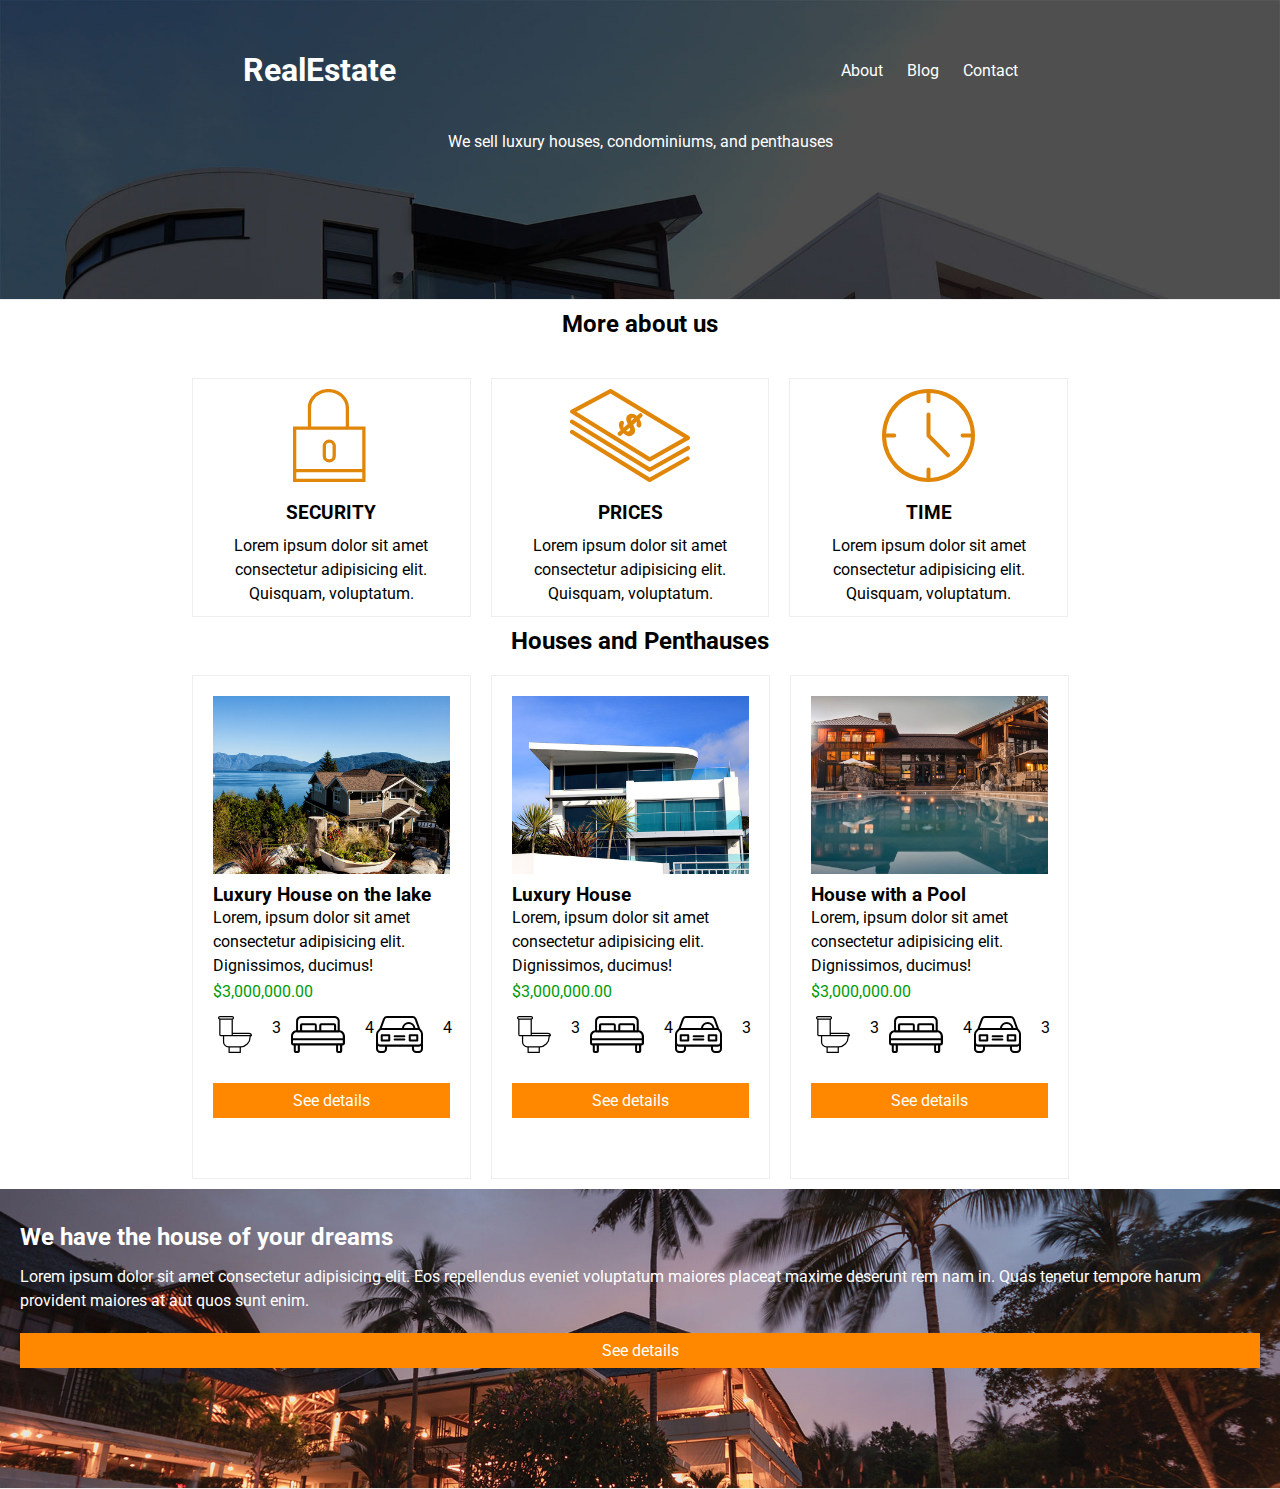
<file: index.html>
<!DOCTYPE html>
<html lang="en">
<head>
  <meta charset="UTF-8">
  <meta name="viewport" content="width=device-width, initial-scale=1.0">
  <link rel="stylesheet" href="./styles/styles.css">
  <link rel="preconnect" href="https://fonts.googleapis.com">
  <link rel="preconnect" href="https://fonts.gstatic.com" crossorigin>
  <link href="https://fonts.googleapis.com/css2?family=Roboto:ital,wght@0,100;0,300;0,400;1,300&display=swap" rel="stylesheet">
  <title>RealEstate</title>
</head>
<body>

  <header class="site-init">
    <div class="bar">
      <h1><a href="index.html">RealEstate</a></h1>
      <nav>
        <a href="about.html">About</a>
        <a href="blog.html">Blog</a>
        <a href="contact.html">Contact</a>
      </nav>
    </div>
    <p>We sell luxury houses, condominiums, and penthauses</p>
  </header>

  <main class="container">
    <h2>More about us</h2>

    <section class="section-1">
      <article class="more-about-item">
        <img src="./imgs/icon1.svg" alt="">
        <h3>Security</h3>
        <p>Lorem ipsum dolor sit amet consectetur adipisicing elit. Quisquam, voluptatum.</p>
      </article>

      <article class="more-about-item">
        <img src="./imgs/icon2.svg" alt="">
        <h3>Prices</h3>
        <p>Lorem ipsum dolor sit amet consectetur adipisicing elit. Quisquam, voluptatum.</p>
      </article>

      <article class="more-about-item">
        <img src="./imgs/icon3.svg" alt="">
        <h3>Time</h3>
        <p>Lorem ipsum dolor sit amet consectetur adipisicing elit. Quisquam, voluptatum.</p>
      </article>
    </section>
  </main>

  <section class="container">
    <h2>Houses and Penthauses</h2>

    <div class="container-house-items">

      <div class="house-item">
        <div class="house-img">
          <img src="./imgs/announcement1.jpg" alt="">
        </div>
        <div class="house-text">
          <h3>Luxury House on the lake</h3>
          <p>Lorem, ipsum dolor sit amet consectetur adipisicing elit. Dignissimos, ducimus!</p>
          <p class="const-house" >$3,000,000.00</p>
          <ul class="house-icons">
            <li>
              <img src="./imgs/icon_wc.svg" alt="">
              <p>3</p>
            </li>
            <li>
              <img src="./imgs/icon_room.svg" alt="">
              <p>4</p>
            </li>
            <li>
              <img src="./imgs/icon_parking.svg" alt="">
              <p>4</p>
            </li>
          </ul>
            <a class="btn-details" href="#">See details</a>
        </div>
      </div>

      <div class="house-item">
        <div class="house-img">
          <img src="./imgs/announcement2.jpg" alt="">
        </div>
        <div class="house-text">
          <h3>Luxury House</h3>
          <p>Lorem, ipsum dolor sit amet consectetur adipisicing elit. Dignissimos, ducimus!</p>
          <p class="const-house" >$3,000,000.00</p>
          <ul class="house-icons">
            <li>
              <img src="./imgs/icon_wc.svg" alt="">
              <p>3</p>
            </li>
            <li>
              <img src="./imgs/icon_room.svg" alt="">
              <p>4</p>
            </li>
            <li>
              <img src="./imgs/icon_parking.svg" alt="">
              <p>3</p>
            </li>
          </ul>
            <a class="btn-details" href="#">See details</a>
        </div>
      </div>

      <div class="house-item">
        <div class="house-img">
          <img src="./imgs/announcement3.jpg" alt="">
        </div>
        <div class="house-text">
          <h3>House with a Pool</h3>
          <p>Lorem, ipsum dolor sit amet consectetur adipisicing elit. Dignissimos, ducimus!</p>
          <p class="const-house" >$3,000,000.00</p>
          <ul class="house-icons">
            <li>
              <img src="./imgs/icon_wc.svg" alt="">
              <p>3</p>
            </li>
            <li>
              <img src="./imgs/icon_room.svg" alt="">
              <p>4</p>
            </li>
            <li>
              <img src="./imgs/icon_parking.svg" alt="">
              <p>3</p>
            </li>
          </ul>
            <a class="btn-details" href="#">See details</a>
        </div>
      </div>

    </div>
  </section>

  <footer class="site-footer">
    <p class="footer-title" >We have the house of your dreams</p>
    <p>Lorem ipsum dolor sit amet consectetur adipisicing elit. Eos repellendus eveniet voluptatum maiores placeat maxime deserunt rem nam in. Quas tenetur tempore harum provident maiores at aut quos sunt enim.</p>
    <a class="btn-details" href="#">See details</a>
  </footer>
</body>
</html>
</file>
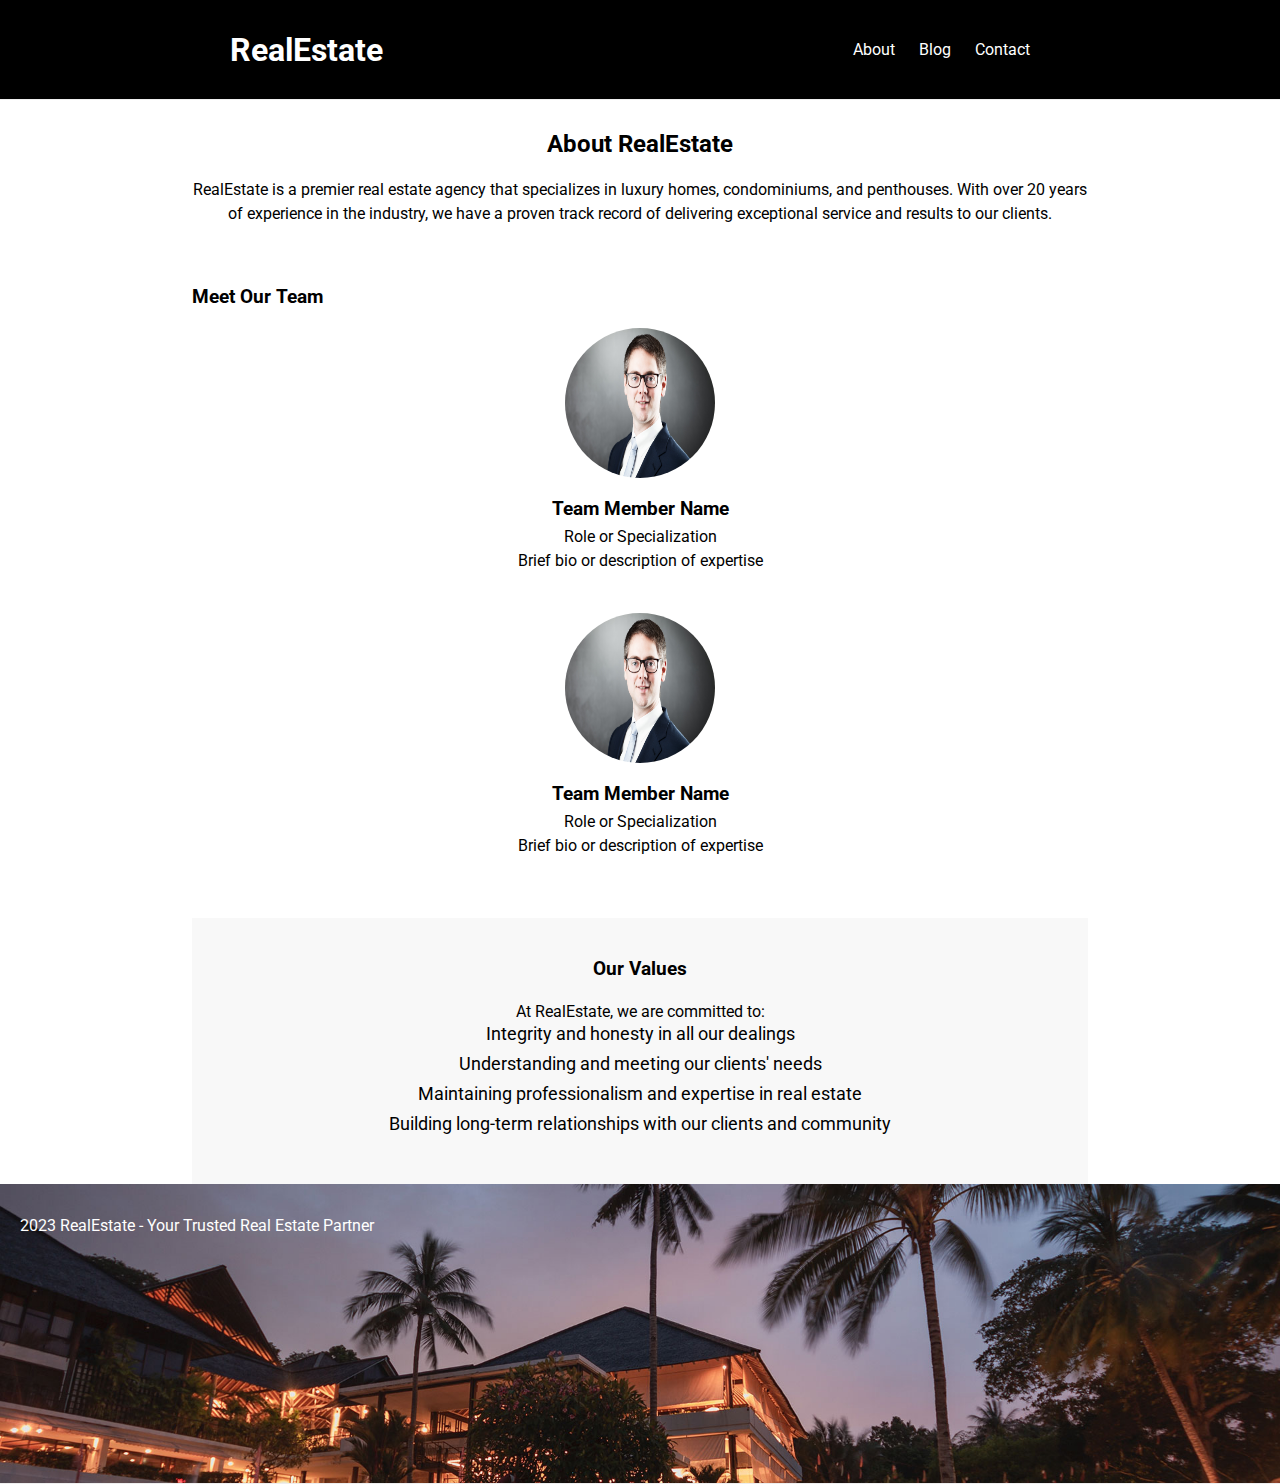
<file: about.html>
<!DOCTYPE html>
<html lang="en">
<head>
  <meta charset="UTF-8">
  <meta name="viewport" content="width=device-width, initial-scale=1.0">
  <link rel="stylesheet" href="./styles/styles.css">
  <link rel="preconnect" href="https://fonts.googleapis.com">
  <link rel="preconnect" href="https://fonts.gstatic.com" crossorigin>
  <link href="https://fonts.googleapis.com/css2?family=Roboto:ital,wght@0,100;0,300;0,400;1,300&display=swap" rel="stylesheet">
  <title>About Us - RealEstate</title>
</head>
<body>
  <header class="header-contact">
    <div class="bar">
      <h1><a href="index.html">RealEstate</a></h1>
      <nav>
        <a href="about.html">About</a>
        <a href="blog.html">Blog</a>
        <a href="contact.html">Contact</a>
      </nav>
    </div>
  </header>
  <main class="container">
    <section class="about-section">
      <h2>About RealEstate</h2>
      <p>RealEstate is a premier real estate agency that specializes in luxury homes, condominiums, and penthouses. With over 20 years of experience in the industry, we have a proven track record of delivering exceptional service and results to our clients.</p>
    </section>

    <section class="team-section">
      <h3>Meet Our Team</h3>
      <div class="team-members">
        <div class="team-member">
          <img src="./imgs/team-member1.jpg" >
          <h4>Team Member Name</h4>
          <p>Role or Specialization</p>
          <p>Brief bio or description of expertise</p>
        </div>
      </div>
      <div class="team-members">
        <div class="team-member">
          <img src="./imgs/team-member1.jpg" >
          <h4>Team Member Name</h4>
          <p>Role or Specialization</p>
          <p>Brief bio or description of expertise</p>
        </div>
      </div>
    </section>

    <section class="values-section">
      <h3>Our Values</h3>
      <p>At RealEstate, we are committed to:</p>
      <ul>
        <li>Integrity and honesty in all our dealings</li>
        <li>Understanding and meeting our clients' needs</li>
        <li>Maintaining professionalism and expertise in real estate</li>
        <li>Building long-term relationships with our clients and community</li>
      </ul>
    </section>
  </main>

  <footer class="site-footer">
    <p>2023 RealEstate - Your Trusted Real Estate Partner</p>
  </footer>

</body>
</html>
</file>
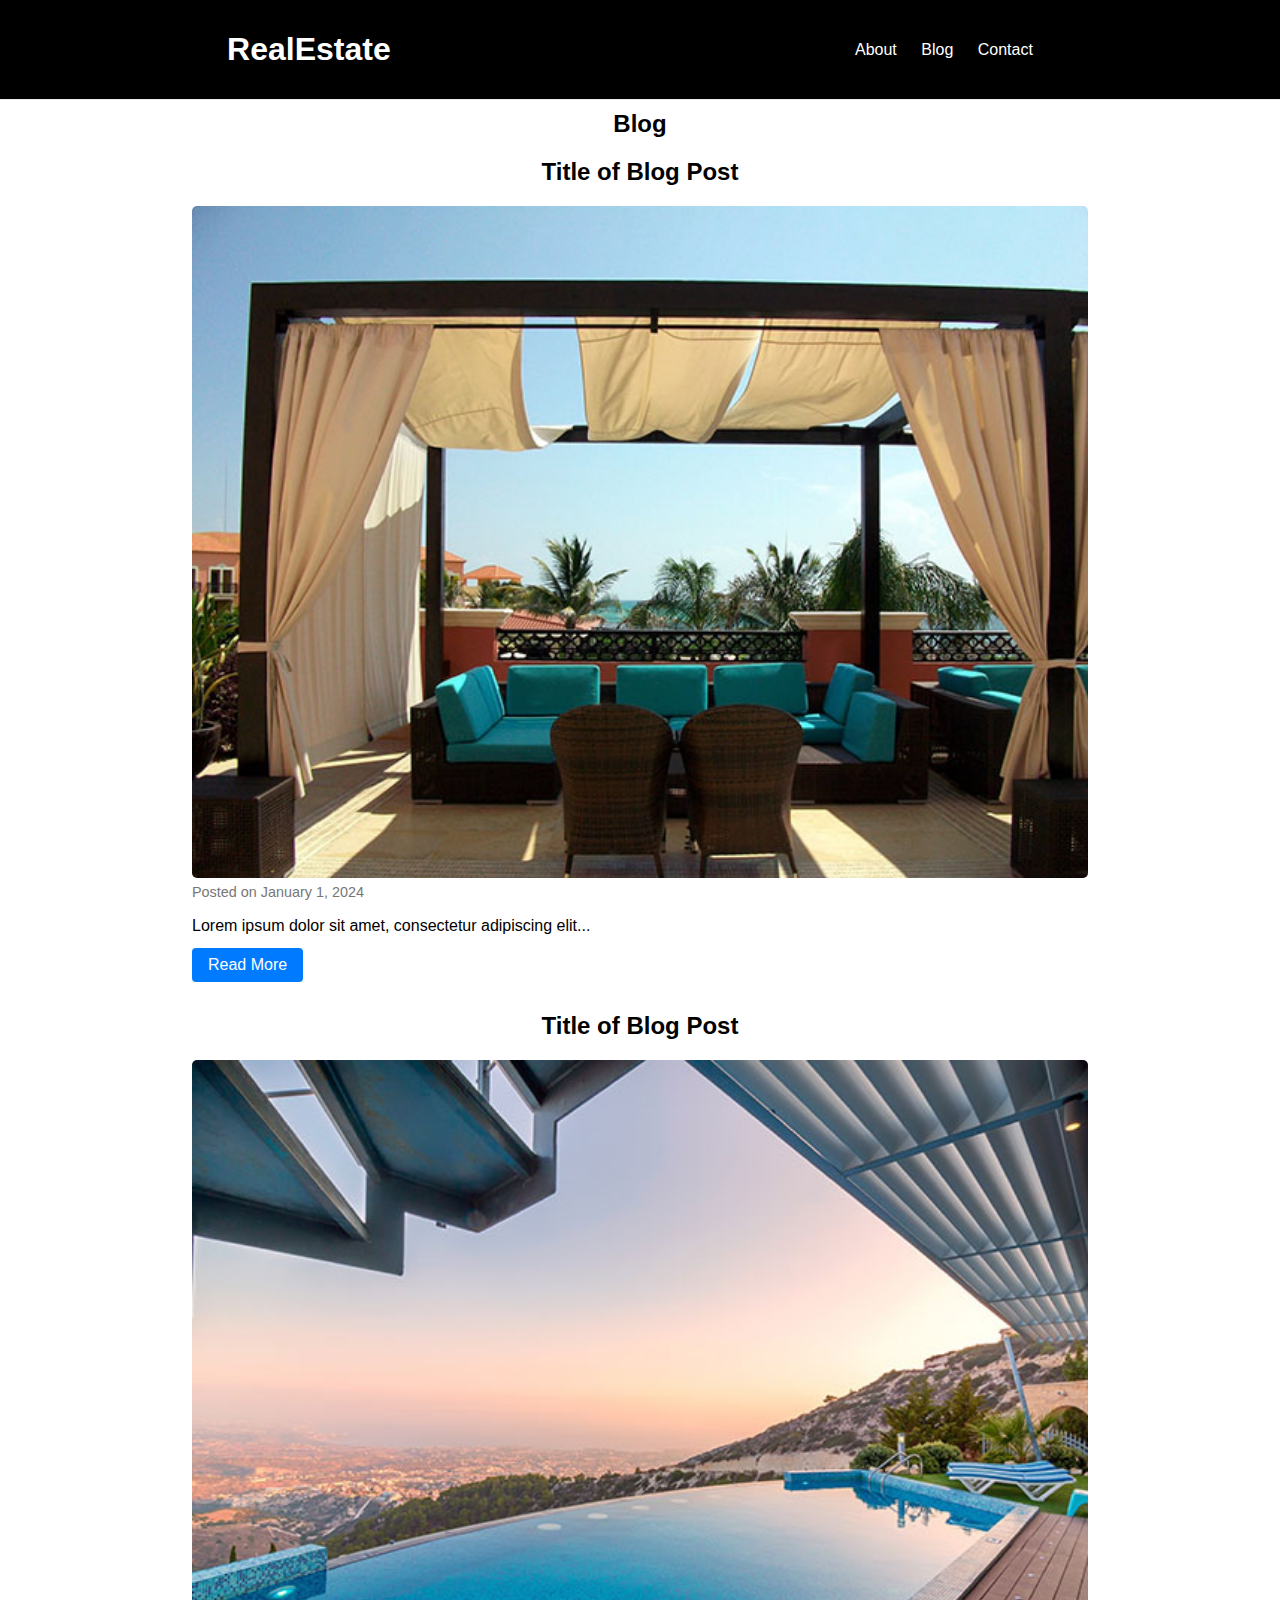
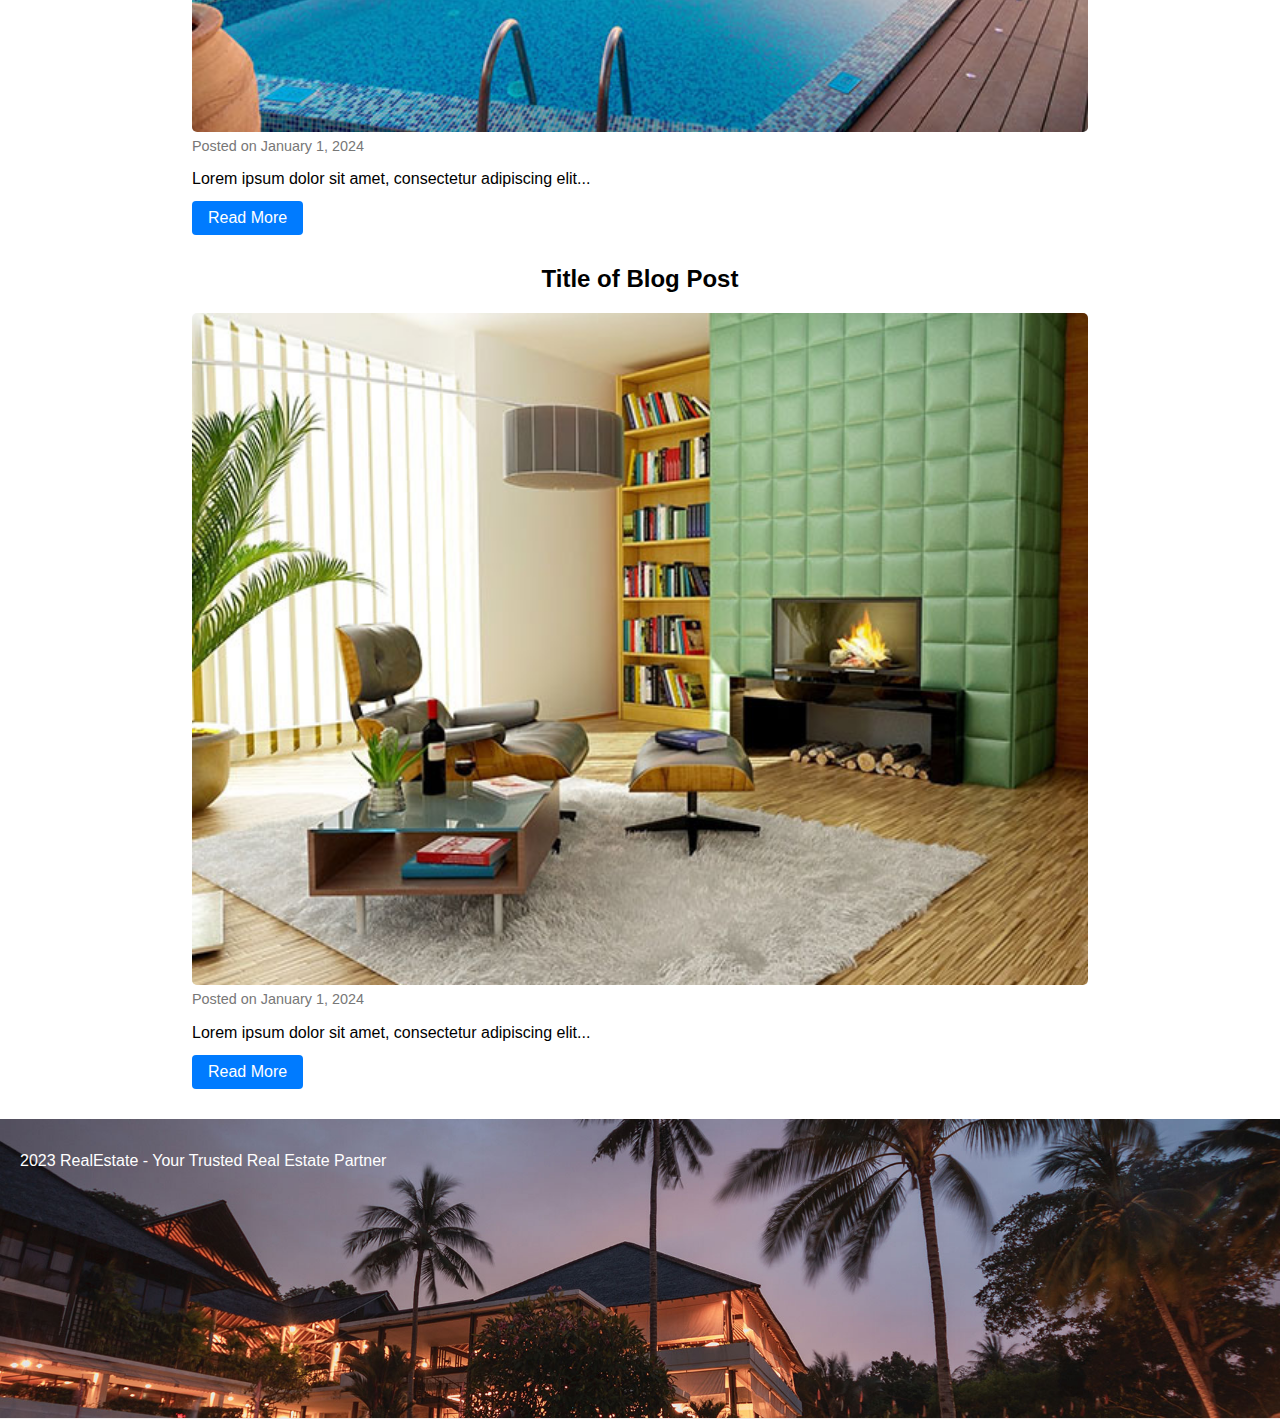
<file: blog.html>
<!DOCTYPE html>
<html lang="en">
<head>
  <meta charset="UTF-8">
  <meta name="viewport" content="width=device-width, initial-scale=1.0">
  <link rel="stylesheet" href="./styles/styles.css">
  <title>RealEstate Blog</title>
</head>
<body>

  <header class="header-contact">
    <div class="bar">
      <h1><a href="index.html">RealEstate</a></h1>
      <nav>
        <a href="about.html">About</a>
        <a href="blog.html">Blog</a>
        <a href="contact.html">Contact</a>
      </nav>
    </div>
  </header>

  <main class="container">
    <h2>Blog</h2>
    <section class="blog-post">
      <h2>Title of Blog Post</h2>
      <img src="./imgs/blog1.jpg" alt="Blog Image" class="blog-image">
      <p class="blog-date">Posted on January 1, 2024</p>
      <p>Lorem ipsum dolor sit amet, consectetur adipiscing elit...</p>
      <a href="#" class="btn-read-more">Read More</a>
    </section>

    <section class="blog-post">
      <h2>Title of Blog Post</h2>
      <img src="./imgs/blog2.jpg" alt="Blog Image" class="blog-image">
      <p class="blog-date">Posted on January 1, 2024</p>
      <p>Lorem ipsum dolor sit amet, consectetur adipiscing elit...</p>
      <a href="#" class="btn-read-more">Read More</a>
    </section>

    <section class="blog-post">
      <h2>Title of Blog Post</h2>
      <img src="./imgs/blog3.jpg" alt="Blog Image" class="blog-image">
      <p class="blog-date">Posted on January 1, 2024</p>
      <p>Lorem ipsum dolor sit amet, consectetur adipiscing elit...</p>
      <a href="#" class="btn-read-more">Read More</a>
    </section>
  </main>

  <footer class="site-footer">
    <p> 2023 RealEstate - Your Trusted Real Estate Partner</p>
  </footer>

</body>
</html>
</file>
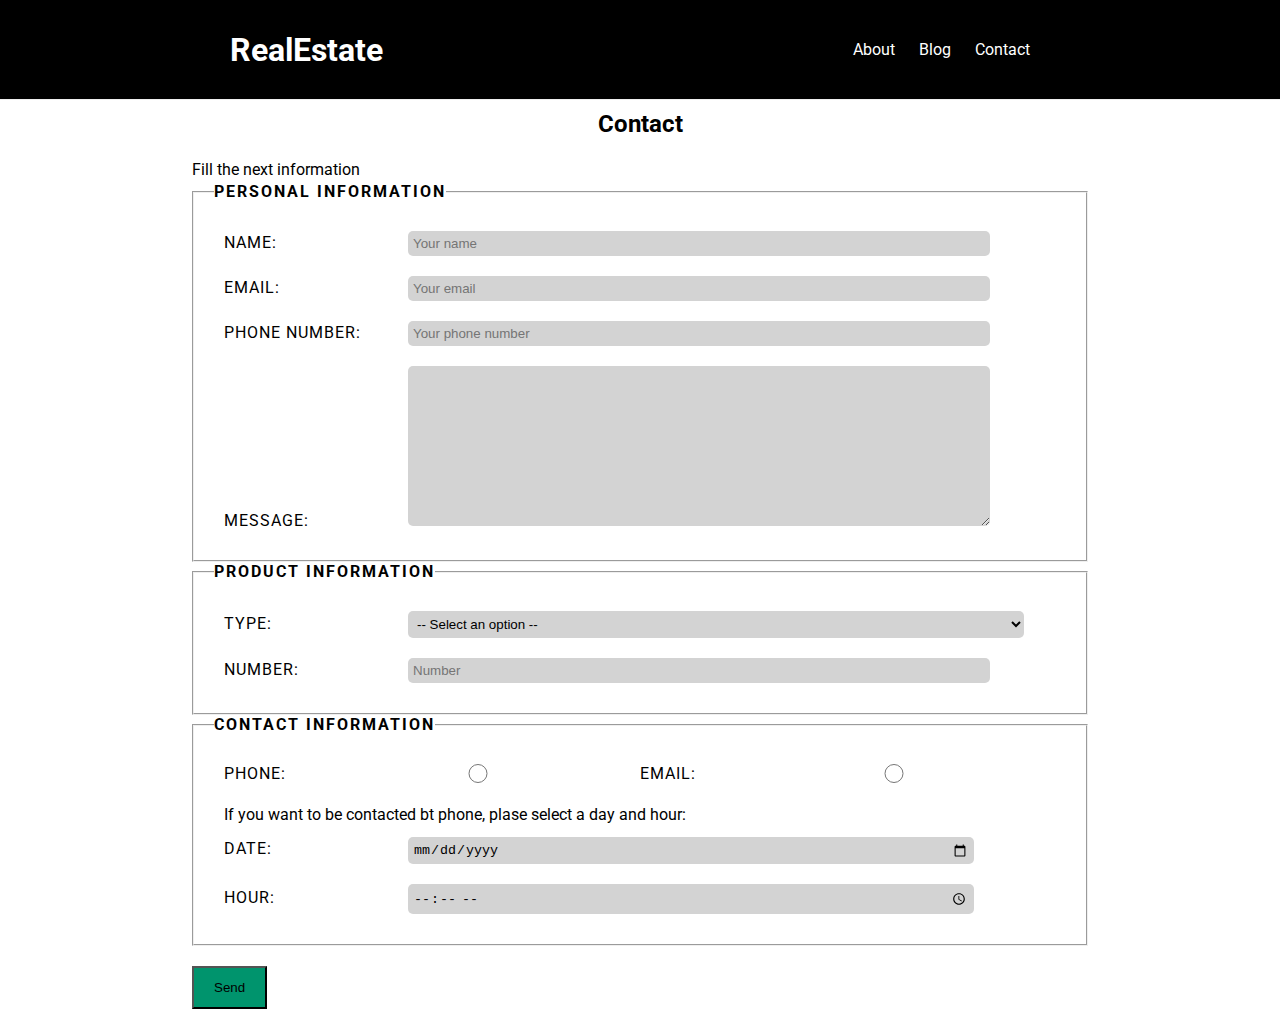
<file: contact.html>
<!DOCTYPE html>
<html lang="en">
<head>
  <meta charset="UTF-8">
  <meta name="viewport" content="width=device-width, initial-scale=1.0">
  <link rel="stylesheet" href="./styles/styles.css">
  <link rel="preconnect" href="https://fonts.googleapis.com">
  <link rel="preconnect" href="https://fonts.gstatic.com" crossorigin>
  <link href="https://fonts.googleapis.com/css2?family=Roboto:ital,wght@0,100;0,300;0,400;1,300&display=swap" rel="stylesheet">
  <title>Document</title>
</head>
<body>
  <header class="header-contact">
    <div class="bar">
      <h1><a href="index.html">RealEstate</a></h1>
      <nav>
        <a href="about.html">About</a>
        <a href="blog.html">Blog</a>
        <a href="contact.html">Contact</a>
      </nav>
    </div>
  </header>
  <main class="container">
    <h2>Contact</h2>
    <form action="">
      <p>Fill the next information</p>

      <fieldset>
        <legend>Personal information</legend>
        <div class="input-container">
          <label for="">Name:</label>
          <input type="text" placeholder="Your name">
        </div>
        <div class="input-container">
          <label for="">Email:</label>
          <input type="email" placeholder="Your email">
        </div>
        <div class="input-container">
          <label for="">Phone number:</label>
          <input type="tel" placeholder="Your phone number">
        </div>
        <div class="input-container">
          <label>Message:</label>
          <textarea cols="30" rows="10"></textarea>
      </div>
      </fieldset>

      <fieldset>
        <legend>Product Information</legend>
        <div class="input-container">
          <label for="type">Type:</label>
          <select required>
            <option value="">-- Select an option --</option>
            <option value="option1">Option 1</option>
            <option value="option2">Option 2</option>
          </select>
        </div>
        <div class="input-container">
          <label for="number">Number:</label>
          <input type="text"  placeholder="Number" required>
        </div>
      </fieldset>

      <fieldset>
        <legend>Contact information</legend>
        <div class="input-container input-phone-email">
          <label for="contact-phone">Phone:</label>
          <input type="radio" name="contact" value="phone">
          <label for="contact-email">Email:</label>
          <input type="radio" name="contact" value="email">
        </div>
        <div class="input-container">
          <p style="margin-bottom: 10px;">If you want to be contacted bt phone, plase select a day and hour:</p>
          <label for="date">Date:</label>
          <input type="date" >
        </div>
        <div class="input-container ">
          <label for="hour">Hour:</label>
          <input type="time" >
        </div>
      </fieldset>
      <button class="button-send">Send</button>

    </form>
  </main>
</body>
</html>
</file>
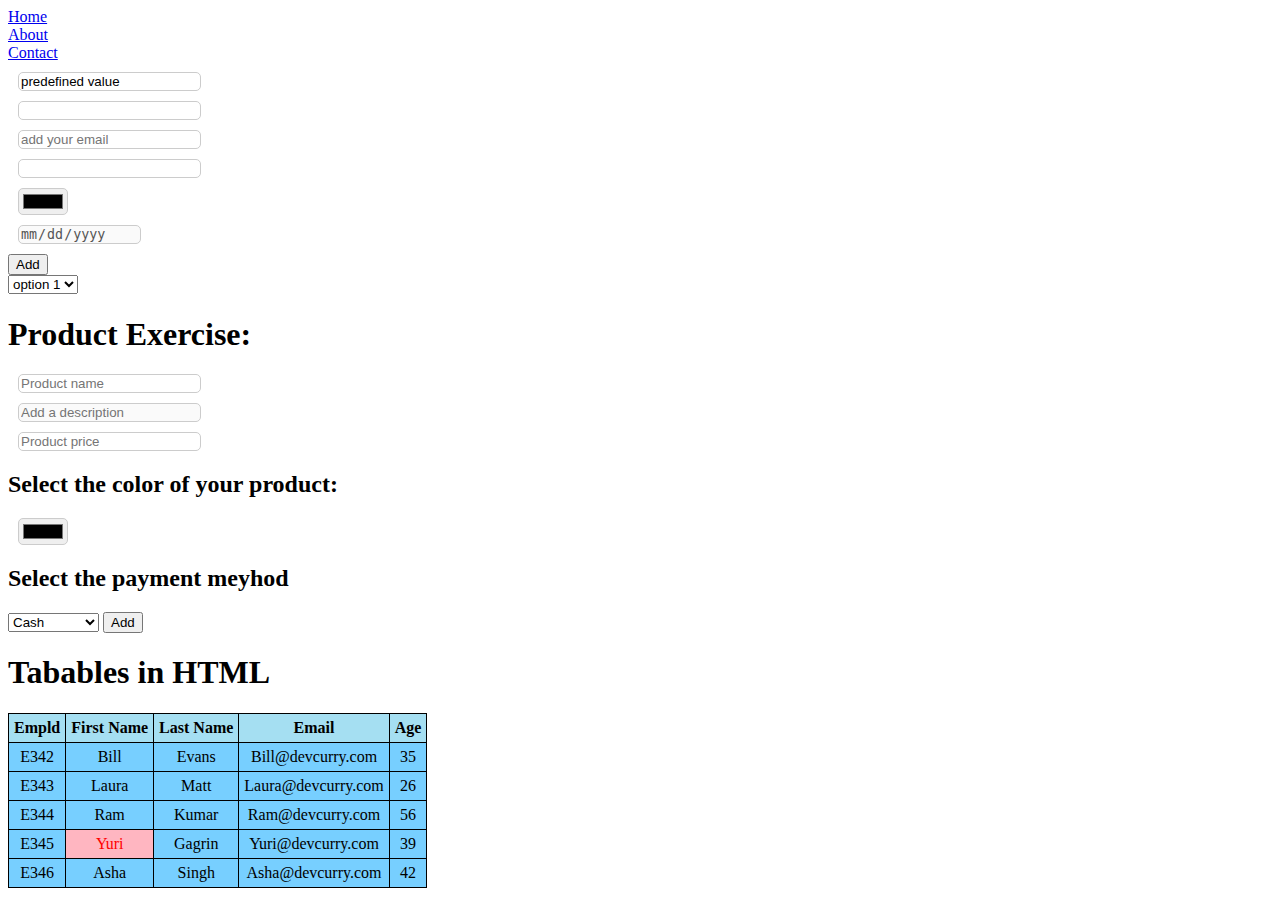
<file: practice.html>
<!DOCTYPE html>
<html lang="en">
<head>
  <meta charset="UTF-8">
  <meta name="viewport" content="width=device-width, initial-scale=1.0">
  <link rel="stylesheet" href="./styles/practices.css">
  <title>Document</title>
  <style>
    .input-control {
      display: block;
      margin: 10px;
      border: 1px solid #ccc;
      border-radius: 5px;
    }
  </style>
</head>
<body>
  <nav class="site-nav">
    <a href="link">Home</a>
    <a href="link">About</a>
    <a href="link">Contact</a>
  </nav>
  <form action="">
    <input type="text" class="input-control" value="predefined value">
    <input type="number" class="input-control" id="age">
    <input type="email" class="input-control" placeholder="add your email">
    <input type="password" class="input-control" required>
    <input type="color" class="input-control" required>
    <input type="date" class="input-control" disabled>
    <button>Add</button>
  </form>

  <form action="">
    <select name="" id="">
      <option value="">option 1</option>
      <option value="">option 2</option>
      <option value="">option 3</option>
    </select>
  </form>

  <h1>Product Exercise:</h1>
  <form action="">
    <input type="text" class="input-control" placeholder="Product name" required>
    <input type="number" class="input-control" placeholder="Add a description" required disabled>
    <input type="number" class="input-control" placeholder="Product price" required>
    <h2>Select the color of your product:</h2>
    <input type="color" class="input-control" required>
    <h2>Select the payment meyhod</h2>
    <select name="" id="">
      <option value="">Cash</option>
      <option value="">Paypal</option>
      <option value="">Credit Card</option>
      <option value="">Debit Card</option>
    </select>
    <button>Add</button>
  </form>

  <h1>Tabables in HTML</h1>

  <table>
    <thead>
      <th>Empld</th>
      <th>First Name</th>
      <th>Last Name</th>
      <th>Email</th>
      <th>Age</th>
    </thead>
    <tbody>
      <tr>
        <td>E342</td>
        <td>Bill</td>
        <td>Evans</td>
        <td>Bill@devcurry.com</td>
        <td>35</td>
      </tr>
      <tr>
        <td>E343</td>
        <td>Laura</td>
        <td>Matt</td>
        <td>Laura@devcurry.com</td>
        <td>26</td>
      </tr>
      <tr>
        <td>E344</td>
        <td>Ram</td>
        <td>Kumar</td>
        <td>Ram@devcurry.com</td>
        <td>56</td>
      </tr>
      <tr>
        <td>E345</td>
        <td class="error">Yuri</td>
        <td>Gagrin</td>
        <td>Yuri@devcurry.com</td>
        <td>39</td>
      </tr>
      <tr>
        <td>E346</td>
        <td>Asha</td>
        <td>Singh</td>
        <td>Asha@devcurry.com</td>
        <td>42</td>
      </tr>
    </tbody>
  </table>


</body>
</html>
</file>
<file: styles/styles.css>
/*Global*/
*{
  margin: 0;
  padding: 0;
  box-sizing: border-box;
}

body {
  font-family: 'Roboto', sans-serif;
}

p{
  line-height: 1.5;
}

h2{
  margin-bottom: 20px;
  margin-top: 20px;
}

a{
  text-decoration: none;
  color: rgb(255, 255, 255);
}


/*Header*/
.site-init {
  background-image: url(../imgs/header.jpg);
  background-size: cover;
  border-bottom: 1px solid #eee;
  height: 300px;
  color: white;
  display: flex;
  flex-direction: column;
  align-items: center;
  padding: 20px;
}

.site-init nav a {
  display: inline-block;
  margin-top: 10px;
  margin-bottom: 10px;
  margin-right: 20px;
}

.site-init p{
  margin-top: 10px;
}

.bar{
  display: flex;
  flex-direction: row;
  justify-content: space-around;
  height: 100px;
  align-items: center;
  width: 100%;
}

@media (max-width: 768px){
  .bar{
    flex-direction: column;
    justify-content: center;
    align-items: center;
  }
}

/*utilities*/
.container{
  width: 70%;
  margin-right: auto;
  margin-left: auto;
}

.container-house-items {
  display: flex;
  justify-content: center;
  margin-bottom: 10px;
}


.container-house-items .house-item{
  margin-right: 20px;
}

.container h2{
  text-align: center;
  margin-bottom: 20px;
  margin-top: 10px;
}



@media (max-width: 768px){
  .container-house-items {
    display: flex;
    flex-direction: column;
    justify-content: center;
    margin-bottom: 10px;
  }
}


/*Home-view*/
.section-1{
  display: flex;
  justify-content: space-around;
  margin-top: 40px;
}

.more-about-item{
  padding: 10px;
  border: 1px solid #eee;
  margin-right: 20px;
}

.more-about-item img{
  display: block;
  margin-right: auto;
  margin-left: auto;
  margin-bottom: 20px;
}

.more-about-item h3{
  text-align: center;
  text-transform: uppercase;
  margin-bottom: 10px;
}

.more-about-item p{
  text-align: center;
}

@media (max-width: 768px){
  .section-1{
    flex-direction: column;
    justify-content: center;
    align-items: center;
  }

  .more-about-item{
    margin-bottom: 20px;
  }
}

/*house item view*/
.house-item {
  border: 1px solid #eee;
  padding: 20px;
  max-width: 300px;
  margin: auto;
  background-color: #ffffff;
}

.house-img img {
  width: 100%;
  display: block;
}

.house-text {
  padding: 10px 0;
}

.const-house {
  padding: 2px 0;
  color: rgb(1, 155, 9);
}

.house-icons {
  display: flex;
  justify-content: space-between;
  list-style: none;
}

.house-icons li {
  margin: 10px 5px;
  display: flex;
}

.house-icons li p{
  margin-left: 20px;
  display: flex;
}

.btn-details{
  background-color: rgb(255, 136, 0);
  color: rgb(255, 255, 255);
  border: none;
  padding: 8px 16px;
  text-align: center;
  text-decoration: none;
  width: auto;
  display: block;
  font-size: 16px;
  cursor: pointer;
  margin: 20px auto 0;
  margin-bottom: 30px;
  margin-top: 20px;
}


/*house item view*/
.site-footer{
  background-image: url(../imgs/highlight.jpg);
  background-size: cover;
  border-bottom: 1px solid #eee;
  height: 300px;
  color: white;
  display: flex;
  flex-direction: column;
  align-items: flex-start;
  padding: 20px;
}

.site-footer p{
  margin-top: 10px;
}

.footer-title {
  font-size: 1.5em;
  font-weight: bold;
  margin-top: 10px;
}

.site-footer a {
  width: 100%;
}


/*Contact header view*/
.header-contact{
  background-color: black;
  background-size: cover;
  border-bottom: 1px solid #eee;
  height:100px;
  color: white;
  display: flex;
  flex-direction: column;
  align-items: center;
  padding: 5px;
}


.header-contact a {
  display: inline-block;
  margin-top: 10px;
  margin-bottom: 10px;
  margin-right: 20px;
}

/*Contact view*/
fieldset{
  padding: 20px;
}

legend{
  text-transform: uppercase;
  letter-spacing: 2px;
  font-weight: bold;
}

.input-container{
  padding: 10px;
}

.input-container label{
  display: inline-block;
  width: 180px;
  text-transform: uppercase;
  letter-spacing: 1px;
}

.input-container input,
.input-container textarea{
  background-color: lightgrey;
  border: none;
  padding: 5px;
  border-radius: 5px;
  width: 70%;
}


.input-container select {
  background-color: lightgrey;
  border: none;
  padding: 5px;
  border-radius: 5px;
  width: 74%;
}

.input-container input[type="radio"] {
  margin-right: 5px;
}

.input-container input[type="date"],
.input-container input[type="time"] {
  background-color: lightgrey;
  border: none;
  padding: 5px;
  border-radius: 5px;
  width: 68%;
}

.input-phone-email{
  display: flex;
  justify-content: flex-start;
}

.button-send{
  margin-top: 20px;
  background-color: rgb(0, 148, 109);
  margin-bottom: 20px;
  color: rgb(0, 0, 0);
  padding: 12px 20px;
  text-align: center;
  cursor: pointer;

}


/* About Page view*/

.about-section {
  padding: 20px 0;
  text-align: center;
}

.team-section {
  padding: 40px 0;
}

.team-members {
  display: flex;
  flex-wrap: wrap;
  justify-content: space-around;
  align-items: center;
}

.team-member {
  margin: 20px;
  text-align: center;
}

.team-member img {
  width: 150px;
  height: 150px;
  border-radius: 50%;
  margin-bottom: 15px;
}

.team-member h4 {
  margin-bottom: 5px;
  font-size: 1.2em;
}

.values-section {
  background-color: #f8f8f8;
  padding: 40px 0;
  text-align: center;
}

.values-section h3 {
  margin-bottom: 20px;
}

.values-section ul {
  list-style: none;
  padding: 0;
}

.values-section li {
  margin-bottom: 10px;
  font-size: 1.1em;
}

@media (max-width: 768px) {
  .team-members {
      flex-direction: column;
  }

  .team-member {
      width: 80%;
      margin-bottom: 20px;
  }
}

/* Blog Page view */

.blog-post {
  margin-bottom: 30px;
}

.blog-image {
  width: 100%;
  height: auto;
  border-radius: 5px;
}

.blog-post h2 {
  margin-top: 15px;
}

.blog-date {
  color: #777;
  font-size: 0.9em;
  margin-bottom: 10px;
}

.btn-read-more {
  background-color: rgb(0, 123, 255);
  padding: 8px 16px;
  display: inline-block;
  margin-top: 10px;
  color: white;
  border-radius: 4px;
}

@media (max-width: 768px) {
  .blog-container {
      width: 95%;
  }
}
</file>
<file: styles/practices.css>
table,th,td{
  border: 1px solid black;
  border-collapse: collapse;
  text-align: start;
}

th,td{
  padding: 5px;
  text-align: center;
}

.error{
  color: red;
  background-color: lightpink;
}

thead{
  background-color: rgb(165, 223, 242);
}

tbody{
  background-color: rgb(119, 207, 255);
}

/*desktop view*/
.site-nav{
  display: flex;
  flex-direction: row;
  justify-content: space-between;
}

/*mobile view*/
@media (min-width: 768px){
  .site-nav{
    flex-direction: column;
  }
}


/*
/*mobile view
.site-nav{
  display: flex;
  flex-direction: column;
}

/*desktop view
@media (min-width: 768px){
  .site-nav{
    flex-direction: row;
    justify-content: space-between;
  }
}
*/
</file>
